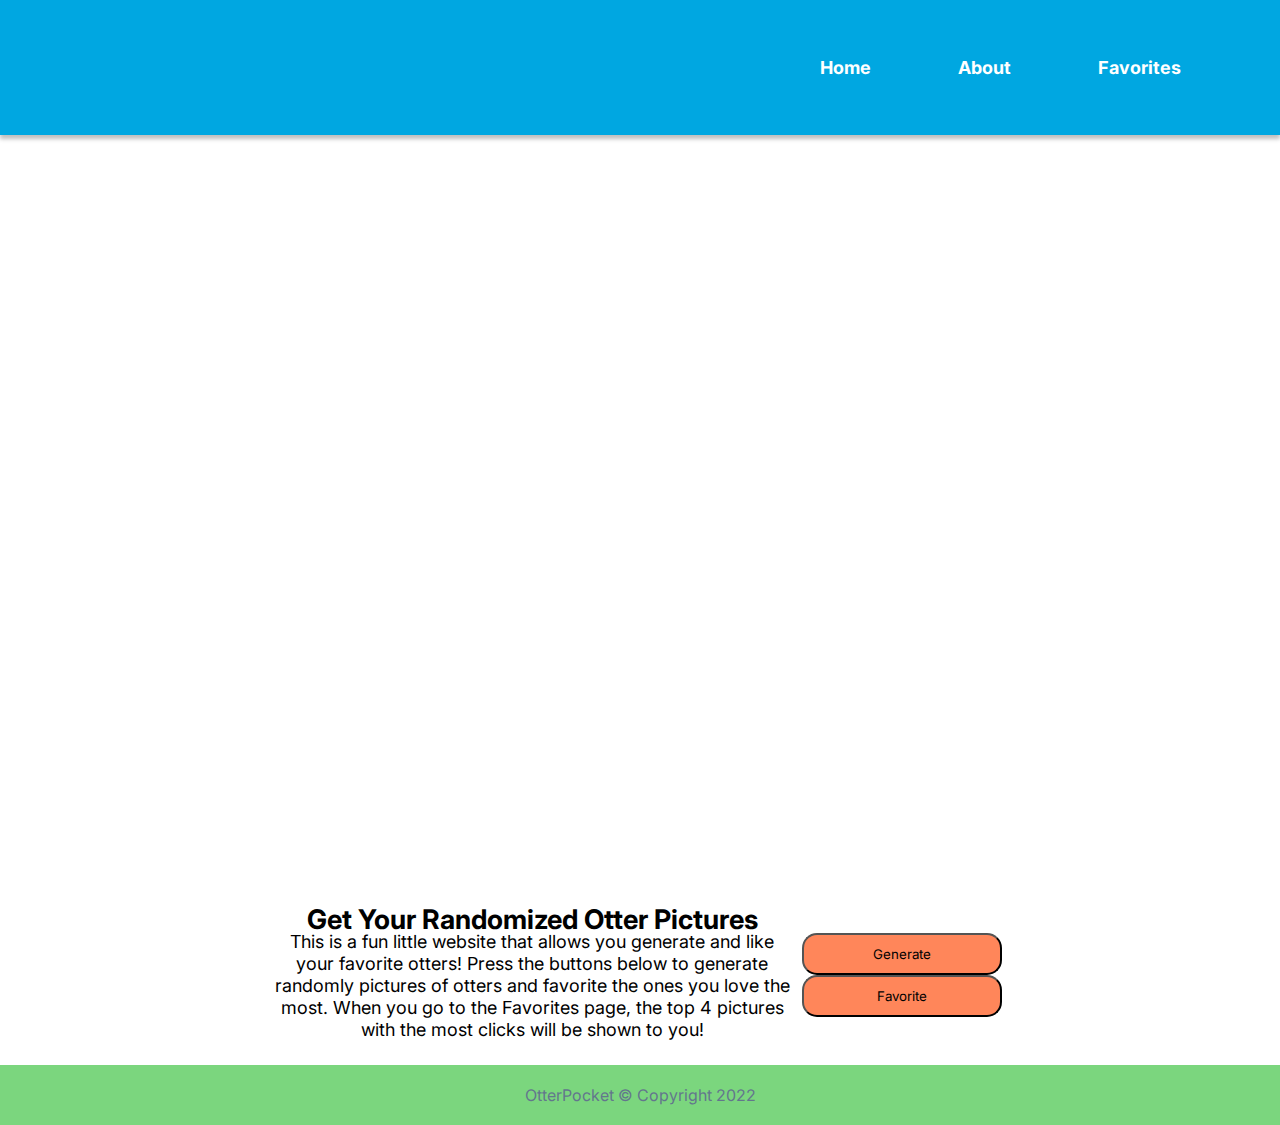
<file: Otter Website/Otter Pages/index.html>
<!DOCTYPE html>
<html lang="en">

<head>
  <meta charset="UTF-8" />
  <meta name="viewport" content="width=device-width, initial-scale=1.0" />
  <meta http-equiv="X-UA-Compatible" content="ie=edge" />
  <title>OtterPocket</title>
  <script src="index.js">
  </script>

</head>

<body>

  <link rel="stylesheet" href="style.css" />
  <link rel="icon" href="./favicon.ico" type="image/x-icon" />
  </head>

  <body>
    <nav>
      <!--<h1>Logo</h1>-->
      <ul>
        <li><a href="./index.html">Home</a></li>
        <li><a href="./about.html">About</a></li>
        <li><a href="./favorites.html">Favorites</a></li>
      </ul>
    </nav>
    <!--Nav Bar End-->


  </body>
  <div>
    <img id="otterPicId" src="Otter Pics\OtterPic0.jpg" alt="Otter packin heat">
  </div>
  <section class="generator-content">
    <div>
      <h2>Get Your Randomized Otter Pictures</h2>
      <p>This is a fun little website that allows you generate and like your favorite otters! Press the buttons
        below to generate randomly pictures of otters and favorite the ones you love the most. When you go to the
        Favorites page, the top 4 pictures with the most clicks will be shown to you!
      </p>
      <!-- <button class="Generate" id="GenerateButton" onclick="showOtter()">Generate</button> -->
    </div>

    <div class="button-inputs">
      <button class="Generate" class=action-button id="GenerateButton" onclick="showOtter()"> Generate </button>
      <button class="Favorite" class=action-button id="FavoriteButton" onclick="likeOtterPic()"> Favorite </button>

    </div>
  </section>

  <!-- <section class="favorite-content">
    <div>     
       <button class="Favorite"> Favorite </button> 
    </div>
  </section> -->


  <footer>
    <p class="copy">OtterPocket &copy; Copyright 2022</p>
  </footer>
</body>

</html>
</file>
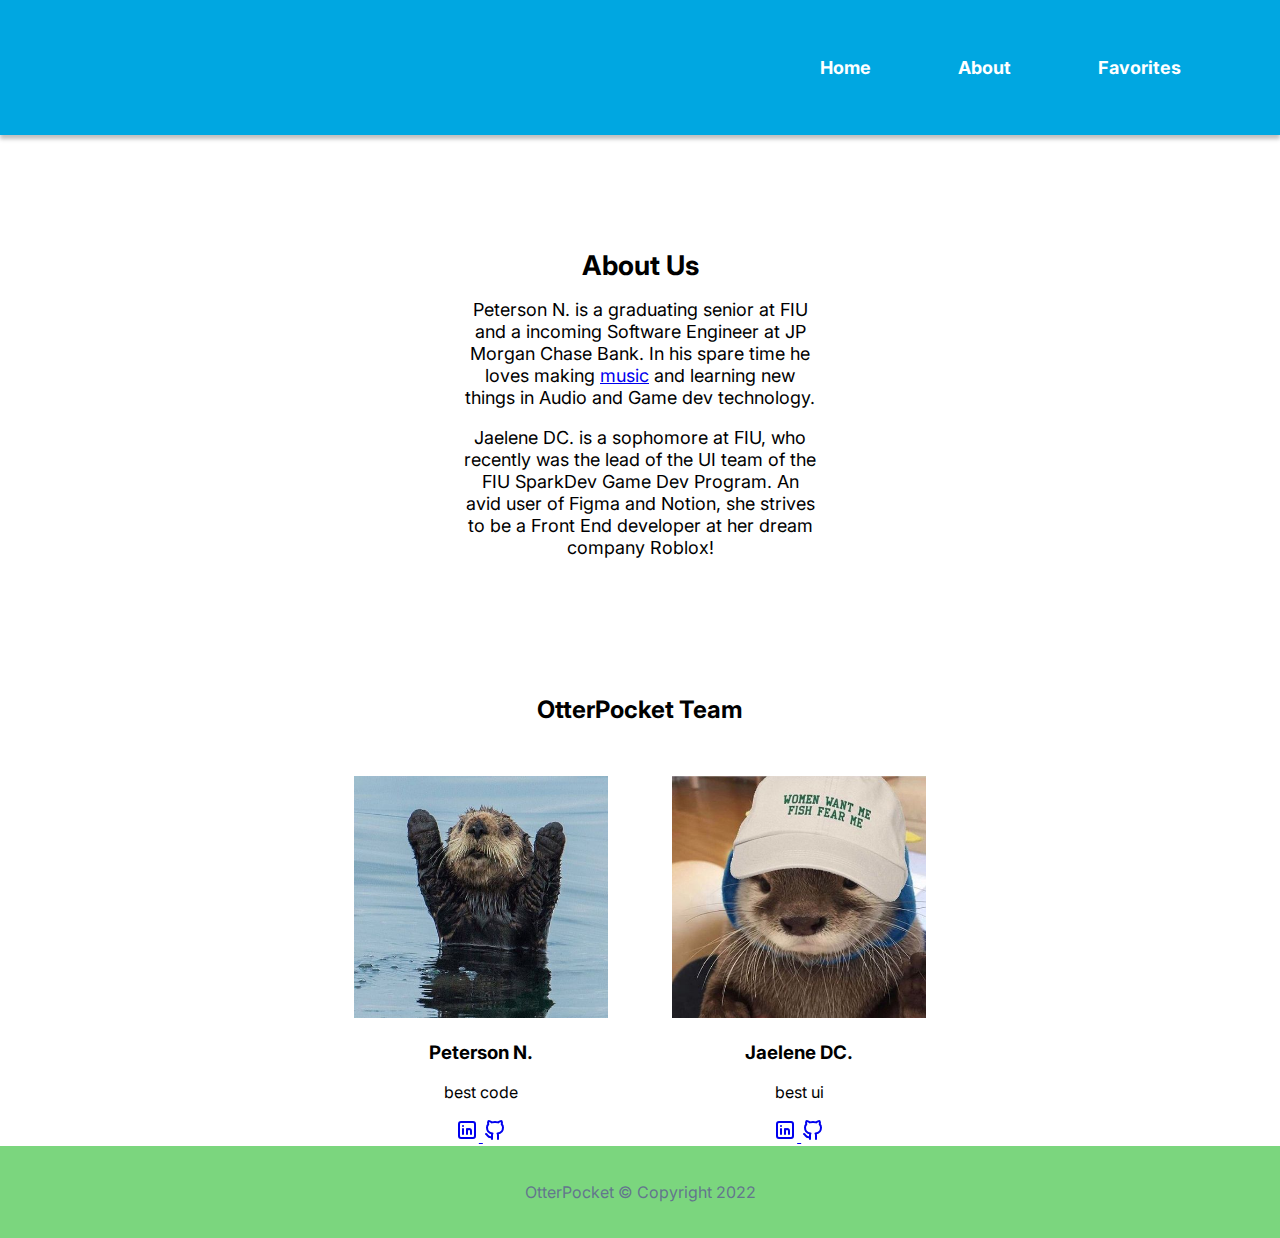
<file: Otter Website/Otter Pages/about.html>
<!DOCTYPE html>
<html lang="en">

<head>
  <meta charset="UTF-8" />
  <meta name="viewport" content="width=device-width, initial-scale=1.0" />
  <meta http-equiv="X-UA-Compatible" content="ie=edge" />
  <title>OtterPocket</title>
  <link rel="stylesheet" href="about.css" />
  <link rel="icon" href="./favicon.ico" type="image/x-icon" />
</head>

<body>
  <nav>
    <!--<h1>Logo</h1>-->
    <ul>
      <li><a href="./index.html">Home</a></li>
      <li><a href="./about.html">About</a></li>
      <li><a href="./favorites.html">Favorites</a></li>
    </ul>
  </nav>
  <!--Nav Bar End-->


  <section class="aboutUs">
    <div>
      <h2>About Us</h2>
      <p>
        Peterson N. is a graduating senior at FIU and a incoming Software Engineer at JP
        Morgan Chase Bank. In his spare time he loves making <a
          href="https://open.spotify.com/artist/2CD36ABbFtYFAhqdmSkwOO?si=jxVTQn5YTYeHXbKjxNLfLQ"> music</a> and
        learning new things in Audio and Game dev
        technology.
      </p>

      <p>
        Jaelene DC. is a sophomore at FIU, who recently was the lead of the UI team of the FIU SparkDev Game Dev
        Program. An avid user of Figma and Notion, she strives to be a Front End developer at her dream company Roblox!
      </p>
    </div>
  </section>


  <h2>OtterPocket Team</h2>


  <section class="contact_cards">
    <div class="pfp1">
      <img src="Otter Pics\OtterPic12.jpg">
      <h3>Peterson N.</h3>
      <p>best code</p>
      <a href="https://www.linkedin.com/in/peterson-normil/" class="linkedin">
        <svg xmlns="http://www.w3.org/2000/svg" class="icon icon-tabler icon-tabler-brand-linkedin" width="24"
          height="24" viewBox="0 0 24 24" stroke-width="2" stroke="currentColor" fill="none" stroke-linecap="round"
          stroke-linejoin="round">
          <path stroke="none" d="M0 0h24v24H0z" fill="none"></path>
          <rect x="4" y="4" width="16" height="16" rx="2"></rect>
          <line x1="8" y1="11" x2="8" y2="16"></line>
          <line x1="8" y1="8" x2="8" y2="8.01"></line>
          <line x1="12" y1="16" x2="12" y2="11"></line>
          <path d="M16 16v-3a2 2 0 0 0 -4 0"></path>
        </svg>
      </a>
      <a href="https://github.com/pistolPeterson" class="github">
        <svg xmlns="http://www.w3.org/2000/svg" class="icon icon-tabler icon-tabler-brand-github" width="24" height="24"
          viewBox="0 0 24 24" stroke-width="2" stroke="currentColor" fill="none" stroke-linecap="round"
          stroke-linejoin="round">
          <path stroke="none" d="M0 0h24v24H0z" fill="none"></path>
          <path
            d="M9 19c-4.3 1.4 -4.3 -2.5 -6 -3m12 5v-3.5c0 -1 .1 -1.4 -.5 -2c2.8 -.3 5.5 -1.4 5.5 -6a4.6 4.6 0 0 0 -1.3 -3.2a4.2 4.2 0 0 0 -.1 -3.2s-1.1 -.3 -3.5 1.3a12.3 12.3 0 0 0 -6.2 0c-2.4 -1.6 -3.5 -1.3 -3.5 -1.3a4.2 4.2 0 0 0 -.1 3.2a4.6 4.6 0 0 0 -1.3 3.2c0 4.6 2.7 5.7 5.5 6c-.6 .6 -.6 1.2 -.5 2v3.5">
          </path>
        </svg>
      </a>
    </div>


    <div class="pfp2">
      <img src="Otter Pics\OtterPic7.jpg">
      <h3>Jaelene DC.</h3>
      <p>best ui</p>
      <a href="https://www.linkedin.com/in/jaelene-dela-cruz-332429237/" class="linkedin">
        <svg xmlns="http://www.w3.org/2000/svg" class="icon icon-tabler icon-tabler-brand-linkedin" width="24"
          height="24" viewBox="0 0 24 24" stroke-width="2" stroke="currentColor" fill="none" stroke-linecap="round"
          stroke-linejoin="round">
          <path stroke="none" d="M0 0h24v24H0z" fill="none"></path>
          <rect x="4" y="4" width="16" height="16" rx="2"></rect>
          <line x1="8" y1="11" x2="8" y2="16"></line>
          <line x1="8" y1="8" x2="8" y2="8.01"></line>
          <line x1="12" y1="16" x2="12" y2="11"></line>
          <path d="M16 16v-3a2 2 0 0 0 -4 0"></path>
        </svg>
      </a>
      <a href="https://github.com/jaelenedc" class="github">
        <svg xmlns="http://www.w3.org/2000/svg" class="icon icon-tabler icon-tabler-brand-github" width="24" height="24"
          viewBox="0 0 24 24" stroke-width="2" stroke="currentColor" fill="none" stroke-linecap="round"
          stroke-linejoin="round">
          <path stroke="none" d="M0 0h24v24H0z" fill="none"></path>
          <path
            d="M9 19c-4.3 1.4 -4.3 -2.5 -6 -3m12 5v-3.5c0 -1 .1 -1.4 -.5 -2c2.8 -.3 5.5 -1.4 5.5 -6a4.6 4.6 0 0 0 -1.3 -3.2a4.2 4.2 0 0 0 -.1 -3.2s-1.1 -.3 -3.5 1.3a12.3 12.3 0 0 0 -6.2 0c-2.4 -1.6 -3.5 -1.3 -3.5 -1.3a4.2 4.2 0 0 0 -.1 3.2a4.6 4.6 0 0 0 -1.3 3.2c0 4.6 2.7 5.7 5.5 6c-.6 .6 -.6 1.2 -.5 2v3.5">
          </path>
        </svg>
      </a>
    </div>
  </section>

  <footer>
    <p class="copy">OtterPocket &copy; Copyright 2022</p>
  </footer>
</body>

</html>
</file>
<file: Otter Website/Otter Pages/style.css>
@import url('https://fonts.googleapis.com/css2?family=Inter:wght@400;600&display=swap');

body {
  background-color: #ffffff;
}

* {
  margin: 0;
  padding: 0;
  box-sizing: border-box;
  scroll-behavior: smooth;
  font-family: "Inter";
}

/*NAV BAR START*/
nav {
  display: flex;
  align-items: center;
  height: 15vh;
  width: 100%;
  font-size: 18px;
  justify-content: right;
  padding: 1.5rem 3.5rem;
  background: #00A7E1;
  box-shadow: 0px 4px 4px rgba(0, 0, 0, 0.25);
  color: white;
  z-index: 1;
}

nav ul {
  display: flex;
  justify-content: space-around;
  width: 28rem;
}

nav ul li {
  display: inline-block;
  font-weight: bold;
}

nav ul a {
  text-decoration: none;
  color: white;
}

nav li a:hover {
  color: #FF865A;
  transition: 0.4s ease;
}

nav button {
  position: absolute;
  width: 133px;
  height: 50px;
  left: 1198px;
  top: 31px;
  border: none;

  mix-blend-mode: normal;
  border-radius: 15px;
  color: white;
  font-size: 20px;

  cursor: pointer;
}

/*generator body and button*/
.generator-content {
  padding: 5rem 5rem;
  height: 20vh;
  width: 100vh;
  display: flex;

  margin-left: auto;
  margin-right: auto;

  align-items: center;
  justify-content: center;
  text-align: center;

  font-style: normal;
  font-weight: 400;
  font-size: 18px;
  line-height: 22px;
  text-align: center;

  color: #000000;
  /*
  padding: 6rem 24rem;

  margin-left: auto;
  margin-right: auto;


  display: flex;
  
  text-align: center;

  font-style: normal;
  font-weight: 400;
  font-size: 18px;
  line-height: 22px;
  text-align: center;

  color: #000000;
  */
}


#GenerateButton {

  width: 142px;
  height: 42px;

  width: 200px;
  margin: auto;
  display: inline;

  background: #FF865A;
  border-radius: 15px;
}

#FavoriteButton {

  width: 200px;
  height: 42px;
  margin: auto;
  display: inline;

  background: #FF865A;
  border-radius: 15px;
}


.button-inputs {
  width: 960px;
  margin: 0 auto;
  align-content: center;
  justify-items: center;
}

.action-button {
  display: inline-block;
  width: calc(50% - 4px);
  margin: 0 auto;
}

button.button-inputs {
  width: 142px;
  height: 42px;
}


#otterPicId {
  display: block;
  margin-left: auto;
  margin-right: auto;

  width: 750px;
  height: 750px;

  object-fit: contain;

  top: auto;

  border-radius: 5%;
  visibility: hidden;
}

button:hover {
  color: #2e1309;
  transition: 0.4s ease;
}

footer {
  /*position: fixed;
  bottom: 0;
  left: 0;
  right: 0;
  height: auto;
  width: 100vw;
  padding: 1.25rem;
  text-align: center;
  color: #63768D;
  background-color: #7BD67E;
  opacity: 1;
  */
  background-color: #7BD67E;
  padding: 1.25rem;
  text-align: center;
  color: #63768D;
  background-color: #7BD67E;
  opacity: 1;
}
</file>
<file: Otter Website/Otter Pages/about.css>
@import url('https://fonts.googleapis.com/css2?family=Inter:wght@400;600&display=swap');

body {
  background-color: #ffffff;
  margin: 0;
}

html {
  box-sizing: border-box;
}

/* top navigation bar*/
* {
  padding: 0;
  box-sizing: border-box;
  scroll-behavior: smooth;
  font-family: "Inter";
}

/*NAV BAR START*/
nav {
  display: flex;
  align-items: center;
  height: 15vh;
  width: 100%;
  font-size: 18px;
  justify-content: right;
  padding: 1.5rem 3.5rem;
  background: #00A7E1;
  box-shadow: 0px 4px 4px rgba(0, 0, 0, 0.25);
  color: white;
  z-index: 1;
}

nav ul {
  display: flex;
  justify-content: space-around;
  width: 28rem;
}

nav ul li {
  display: inline-block;
  font-weight: bold;
}

nav ul a {
  text-decoration: none;
  color: white;
}

nav li a:hover {
  color: #63768D;
  transition: 0.4s ease;
}

nav button {
  position: absolute;
  width: 133px;
  height: 50px;
  left: 1198px;
  top: 31px;
  border: none;

  mix-blend-mode: normal;
  border-radius: 15px;
  color: white;
  font-size: 20px;

  cursor: pointer;
}

.aboutUs {
  padding: 2rem 10rem;
  height: 60vh;
  width: 75vh;
  display: flex;

  margin-left: auto;
  margin-right: auto;

  align-items: center;
  justify-content: center;
  text-align: center;

  font-style: normal;
  font-weight: 400;
  font-size: 18px;
  line-height: 22px;
  text-align: center;

  color: #000000;
}

h2 {
  display: flex;
  align-items: center;
  justify-content: center;
  text-align: center;

}

.contact_cards {
  display: flex;
  align-content: center;
  justify-content: center;
  text-align: center;
  top: -5vh
    /* display: flex;
  align-content: center;
  justify-content: center;
  text-align: center;
  
  ; */
}

img {
  width: 254.35px;
  height: 242px;
  margin-top: 2rem;
  margin-inline: 2rem;
}



footer {
  background-color: #7BD67E;
  padding: 1.25rem;
  text-align: center;
  color: #63768D;
  background-color: #7BD67E;
  opacity: 1;
}
</file>
